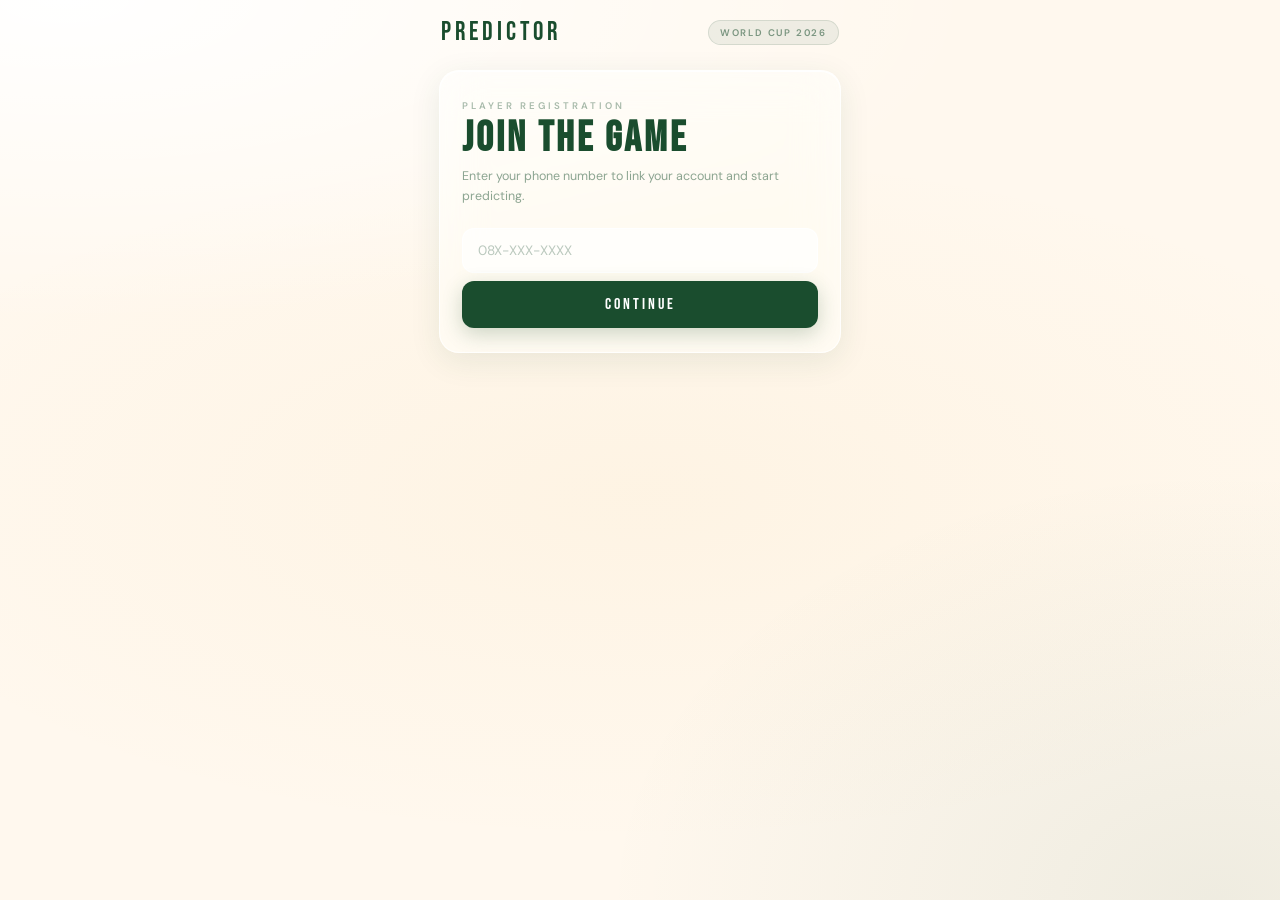
<file: index.html>
<!DOCTYPE html>
<html lang="en">
<head>
  <meta charset="UTF-8">
  <meta name="viewport" content="width=device-width, initial-scale=1.0, maximum-scale=1.0, user-scalable=no">
  <title>World Cup Predictor</title>
  <link rel="preconnect" href="https://fonts.googleapis.com">
  <link rel="preconnect" href="https://fonts.gstatic.com" crossorigin>
  <link href="https://fonts.googleapis.com/css2?family=Bebas+Neue&family=DM+Sans:wght@300;400;500;600&display=swap" rel="stylesheet">
  <link rel="stylesheet" href="style.css">
</head>
<body>
<div id="app">

  <!-- LOADING -->
  <div id="loading-screen" class="screen active">
    <span class="load-ball">⚽</span>
    <p class="load-text">Loading</p>
  </div>

  <!-- AUTH -->
  <div id="auth-screen" class="screen">
    <div class="app-header">
      <span class="header-wordmark">Predictor</span>
      <span class="header-tag">World Cup 2026</span>
    </div>
    <div class="card auth-card">
      <p class="auth-eyebrow">Player Registration</p>
      <h1 class="auth-headline">Join the Game</h1>
      <p class="auth-sub">Enter your phone number to link your account and start predicting.</p>
      <input type="tel" id="phone-input" inputmode="numeric" pattern="[0-9]*" placeholder="08X-XXX-XXXX">
      <button id="auth-btn" onclick="submitPhone()">Continue</button>
      <p class="auth-error" id="auth-error"></p>
    </div>
  </div>

  <!-- DASHBOARD -->
  <div id="dashboard-screen" class="screen">

    <!-- Top header — always visible -->
    <div class="app-header">
      <span class="header-wordmark">Predictor</span>
      <span class="header-tag">World Cup 2026</span>
    </div>

    <!-- Tab bar -->
    <div class="tab-bar">
      <button class="tab-btn active" id="tbtn-match"   onclick="switchTab('match')">
        <span class="tab-icon">⚽</span><span class="tab-label">Match</span>
      </button>
      <button class="tab-btn"        id="tbtn-history" onclick="switchTab('history')">
        <span class="tab-icon">📋</span><span class="tab-label">History</span>
      </button>
      <button class="tab-btn"        id="tbtn-table"   onclick="switchTab('table')">
        <span class="tab-icon">🏆</span><span class="tab-label">Table</span>
      </button>
    </div>

    <!-- ═══════ MATCH PANEL ═══════ -->
    <div class="panel active" id="panel-match">

      <!-- Stat card -->
      <div class="card stat-card" id="stat-card">
        <div class="rank-col">
          <span class="rank-eyebrow">Rank</span>
          <span class="rank-value" id="user-rank">—</span>
        </div>
        <div class="data-col">
          <div class="pts-row">
            <span class="pts-big" id="user-footballs">0</span>
            <span class="pts-unit">Points</span>
          </div>
          <div class="streak-chip" id="streak-chip">
            🔥 <span id="user-streak">0</span>&nbsp;Win Streak
          </div>
        </div>
      </div>

      <!-- Match card -->
      <div class="card match-card">
        <div class="match-row-top">
          <span class="section-label">⚽ Upcoming Match</span>
          <span class="time-badge" id="next-match-time">Loading…</span>
        </div>
        <p class="vote-hint" id="vote-hint-text">Tap a team flag to place your prediction</p>
        <div class="teams-grid">
          <div class="team-btn" id="btn-teamA" onclick="handleTeamTap('teamA')">
            <span class="voted-badge">✓</span>
            <div class="team-flag" id="flag-a">🏳️</div>
            <span class="team-name" id="name-a">Team A</span>
            <span class="your-pick-label">Your Pick</span>
          </div>
          <div class="vs-sep">VS</div>
          <div class="team-btn" id="btn-teamB" onclick="handleTeamTap('teamB')">
            <span class="voted-badge">✓</span>
            <div class="team-flag" id="flag-b">🏳️</div>
            <span class="team-name" id="name-b">Team B</span>
            <span class="your-pick-label">Your Pick</span>
          </div>
        </div>
        <div class="voted-status-row" id="voted-status-row">
          <span>✓</span>
          <span id="voted-status-text">Vote locked in</span>
        </div>
        <div class="countdown-row">
          <div id="countdown-timer">-- : -- : --</div>
          <div class="countdown-sub">Kickoff Countdown</div>
        </div>
      </div>

      <!-- Add points -->
      <div class="card claim-card">
        <div class="claim-toggle" onclick="toggleClaimForm()">
          <span class="claim-plus">＋</span>
          <span class="claim-toggle-label">Add Points from Receipt</span>
        </div>
        <div id="claim-form">
          <p class="claim-note">100 THB = 1 Point · Staff verifies</p>
          <input type="number"   id="spend-amount"   inputmode="numeric" pattern="[0-9]*" placeholder="Receipt Amount (THB)">
          <input type="number"   id="bill-number"    inputmode="numeric" pattern="[0-9]*" placeholder="Bill / Receipt Number">
          <input type="password" id="staff-passcode" inputmode="numeric" pattern="[0-9]*" placeholder="Staff Passcode">
          <button onclick="submitClaim()" id="claim-btn">Authorize Points</button>
          <p id="claim-message"></p>
        </div>
      </div>

    </div><!-- /panel-match -->

    <!-- ═══════ HISTORY PANEL ═══════ -->
    <div class="panel" id="panel-history">

      <!-- Summary row -->
      <div class="history-summary">
        <div class="hs-tile">
          <div class="hs-num" id="hs-total">—</div>
          <div class="hs-label">Predictions</div>
        </div>
        <div class="hs-tile">
          <div class="hs-num" id="hs-wins">—</div>
          <div class="hs-label">Correct</div>
        </div>
        <div class="hs-tile">
          <div class="hs-num" id="hs-net">—</div>
          <div class="hs-label">Net Pts</div>
        </div>
      </div>

      <!-- Cards -->
      <div class="history-list" id="history-list">
        <div class="history-empty">
          <span class="empty-icon">📋</span>
          Your predictions will appear here
        </div>
      </div>

    </div><!-- /panel-history -->

    <!-- ═══════ TABLE PANEL ═══════ -->
    <div class="panel" id="panel-table">

      <div class="card lb-card">
        <div class="lb-header">
          <span class="lb-title">Global Top 5</span>
          <span>🏆</span>
        </div>
        <div id="leaderboard-list">
          <p style="font-size:.78rem;color:rgba(26,77,46,.4);text-align:center;padding:8px 0;">Loading…</p>
        </div>
      </div>

    </div><!-- /panel-table -->

  </div><!-- /dashboard-screen -->
</div><!-- /app -->


<!-- WIN CELEBRATION OVERLAY -->
<div id="win-celebration">
  <div class="confetti-container" id="confetti-container"></div>
  <div class="win-toast">
    <span class="win-toast-emoji" id="win-toast-emoji">🏆</span>
    <div class="win-toast-title" id="win-toast-title">Correct Pick!</div>
    <p class="win-toast-sub"   id="win-toast-sub">Your prediction was right</p>
    <div class="win-toast-pts" id="win-toast-pts">+200</div>
    <div class="win-toast-pts-label">Points earned</div>
    <button class="win-toast-close" onclick="closeCelebration()">Keep Playing</button>
  </div>
</div>

<!-- VOTE BOTTOM SHEET -->
<div id="vote-overlay" onclick="closeVoteSheet()"></div>
<div id="vote-sheet">
  <div class="sheet-handle"></div>
  <div class="sheet-team-hero">
    <span class="sheet-flag-big"  id="sheet-flag">🏳️</span>
    <span class="sheet-team-name" id="sheet-team-name">Team</span>
  </div>
  <p class="sheet-eyebrow">Predict this team wins</p>
  <div class="sheet-divider"></div>
  <p class="stepper-label">Points to Redeem</p>
  <div class="stepper-row">
    <button class="step-btn" onclick="adjustPoints(-100)">−</button>
    <div class="step-display">
      <span class="step-number" id="step-number">100</span>
      <span class="step-unit">pts</span>
    </div>
    <button class="step-btn" onclick="adjustPoints(+100)">＋</button>
  </div>
  <div class="quick-row">
    <span class="quick-pill" onclick="setPoints(100)">100</span>
    <span class="quick-pill" onclick="setPoints(500)">500</span>
    <span class="quick-pill" onclick="setPoints(1000)">1,000</span>
    <span class="quick-pill" onclick="setPoints(2500)">2,500</span>
    <span class="quick-pill" onclick="setPoints(5000)">5,000</span>
  </div>
  <p class="balance-line">Balance: <strong id="sheet-balance">0 pts</strong></p>
  <button id="vote-confirm-btn" onclick="confirmVote()">Confirm Prediction</button>
  <span class="sheet-cancel" onclick="closeVoteSheet()">Cancel</span>
</div>

<script charset="utf-8" src="https://static.line-scdn.net/liff/edge/2/sdk.js"></script>
<script src="app.js"></script>
</body>
</html>
</file>
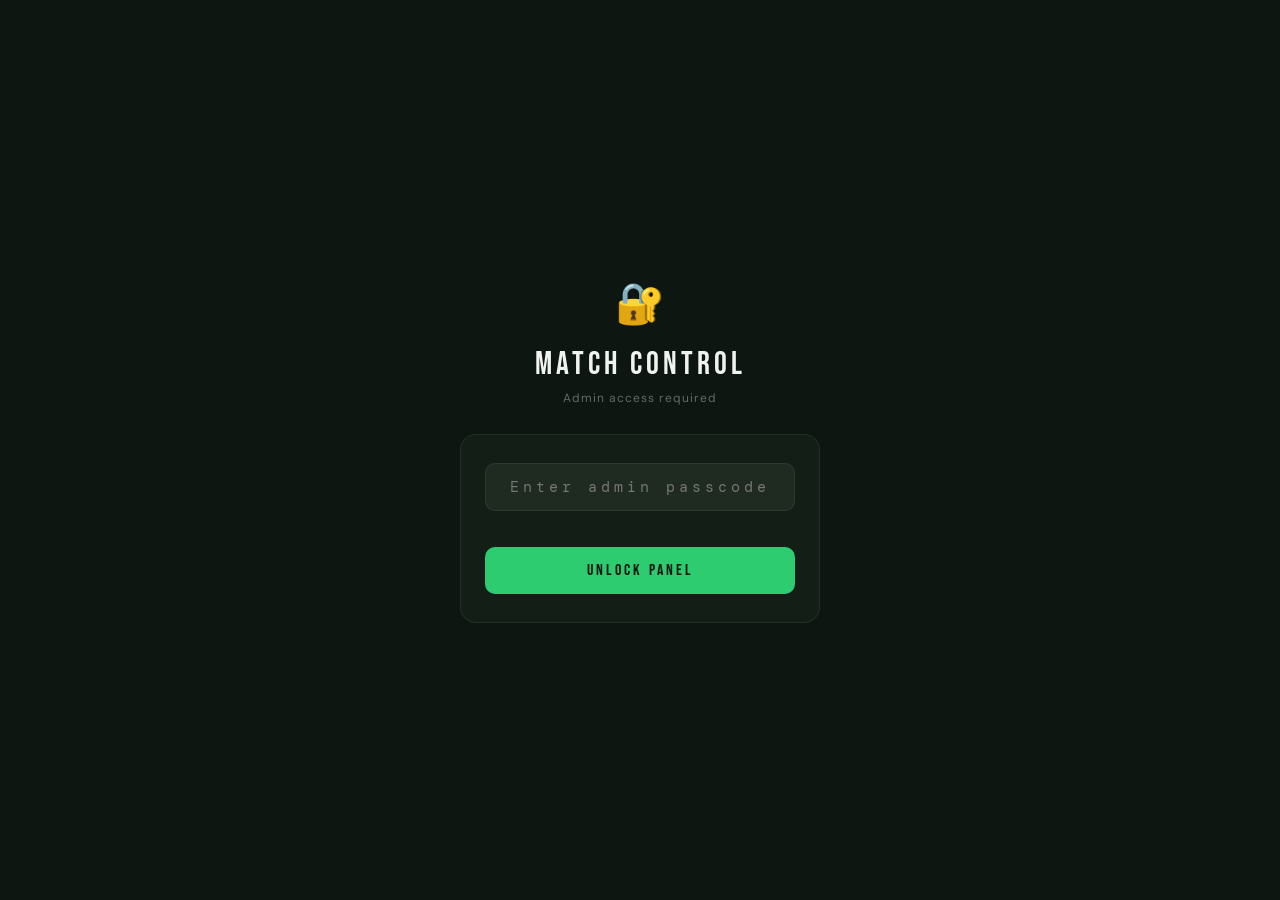
<file: admin.html>
<!DOCTYPE html>
<html lang="en">
<head>
  <meta charset="UTF-8">
  <meta name="viewport" content="width=device-width, initial-scale=1.0">
  <title>Admin — Match Control</title>
  <link rel="preconnect" href="https://fonts.googleapis.com">
  <link rel="preconnect" href="https://fonts.gstatic.com" crossorigin>
  <link href="https://fonts.googleapis.com/css2?family=Bebas+Neue&family=DM+Mono:wght@400;500&family=DM+Sans:wght@400;500;600&display=swap" rel="stylesheet">
  <style>
    *, *::before, *::after { box-sizing: border-box; margin: 0; padding: 0; }

    :root {
      --bg:         #0D1610;
      --surface:    #131F16;
      --surface2:   #192B1C;
      --border:     rgba(255,255,255,0.07);
      --green:      #1A4D2E;
      --green-bright: #2ECC71;
      --gold:       #E8A020;
      --red:        #E74C3C;
      --white:      #F0F4F0;
      --muted:      rgba(240,244,240,0.38);
      --mono:       'DM Mono', monospace;
    }

    html, body {
      min-height: 100vh;
      background: var(--bg);
      color: var(--white);
      font-family: 'DM Sans', sans-serif;
      -webkit-font-smoothing: antialiased;
    }

    /* ── LOCK SCREEN ── */
    #lock-screen {
      min-height: 100vh;
      display: flex;
      flex-direction: column;
      align-items: center;
      justify-content: center;
      gap: 0;
      padding: 20px;
    }

    .lock-icon { font-size: 2.5rem; margin-bottom: 16px; }

    .lock-title {
      font-family: 'Bebas Neue', sans-serif;
      font-size: 2rem;
      letter-spacing: 4px;
      color: var(--white);
      margin-bottom: 6px;
    }

    .lock-sub {
      font-size: .75rem;
      color: var(--muted);
      letter-spacing: 1px;
      margin-bottom: 28px;
    }

    .lock-box {
      background: var(--surface);
      border: 1px solid var(--border);
      border-radius: 16px;
      padding: 28px 24px;
      width: 100%;
      max-width: 360px;
    }

    .lock-box input {
      width: 100%;
      background: rgba(255,255,255,.05);
      border: 1px solid var(--border);
      border-radius: 10px;
      padding: 13px 16px;
      font-family: var(--mono);
      font-size: .95rem;
      color: var(--white);
      outline: none;
      text-align: center;
      letter-spacing: 4px;
      margin-bottom: 12px;
    }

    .lock-box input:focus {
      border-color: rgba(46,204,113,.3);
      background: rgba(255,255,255,.08);
    }

    .lock-error {
      font-size: .72rem;
      color: var(--red);
      text-align: center;
      margin-top: -4px;
      margin-bottom: 10px;
      min-height: 18px;
    }

    /* ── MAIN SHELL ── */
    #admin-shell { display: none; }

    .topbar {
      background: var(--surface);
      border-bottom: 1px solid var(--border);
      padding: 14px 20px;
      display: flex;
      align-items: center;
      justify-content: space-between;
      position: sticky;
      top: 0;
      z-index: 10;
    }

    .topbar-title {
      font-family: 'Bebas Neue', sans-serif;
      font-size: 1.2rem;
      letter-spacing: 3px;
      color: var(--white);
    }

    .topbar-title span { color: var(--gold); }

    .topbar-pill {
      font-family: var(--mono);
      font-size: .62rem;
      color: var(--green-bright);
      background: rgba(46,204,113,.1);
      border: 1px solid rgba(46,204,113,.2);
      padding: 4px 10px;
      border-radius: 20px;
      letter-spacing: 1px;
    }

    .admin-body {
      max-width: 680px;
      margin: 0 auto;
      padding: 20px 16px 60px;
    }

    /* ── SECTION HEADER ── */
    .section-head {
      font-family: var(--mono);
      font-size: .62rem;
      font-weight: 500;
      letter-spacing: 3px;
      text-transform: uppercase;
      color: var(--muted);
      margin-bottom: 10px;
      margin-top: 24px;
      display: flex;
      align-items: center;
      gap: 8px;
    }
    .section-head::after {
      content: '';
      flex: 1;
      height: 1px;
      background: var(--border);
    }

    /* ── CARD ── */
    .card {
      background: var(--surface);
      border: 1px solid var(--border);
      border-radius: 14px;
      overflow: hidden;
      margin-bottom: 12px;
    }

    .card-inner { padding: 18px; }

    /* ── CURRENT MATCH HERO ── */
    .match-hero {
      background: linear-gradient(135deg, var(--surface2) 0%, var(--surface) 100%);
      border: 1px solid rgba(232,160,32,.2);
      border-radius: 14px;
      padding: 20px 18px;
      margin-bottom: 12px;
    }

    .match-hero-label {
      font-family: var(--mono);
      font-size: .58rem;
      letter-spacing: 3px;
      text-transform: uppercase;
      color: var(--gold);
      margin-bottom: 14px;
    }

    .match-teams-row {
      display: flex;
      align-items: center;
      justify-content: space-between;
      gap: 8px;
      margin-bottom: 16px;
    }

    .match-team {
      flex: 1;
      background: rgba(255,255,255,.04);
      border: 1px solid var(--border);
      border-radius: 10px;
      padding: 14px 8px;
      text-align: center;
    }

    .match-team .flag { font-size: 2rem; display: block; margin-bottom: 6px; }
    .match-team .name {
      font-family: 'Bebas Neue', sans-serif;
      font-size: .95rem;
      letter-spacing: 1.5px;
      color: var(--white);
    }

    .match-vs {
      font-family: 'Bebas Neue', sans-serif;
      font-size: 1.2rem;
      color: var(--gold);
      opacity: .5;
      flex-shrink: 0;
    }

    .match-meta {
      display: flex;
      justify-content: space-between;
      align-items: center;
      font-family: var(--mono);
      font-size: .65rem;
      color: var(--muted);
    }

    .match-id-badge {
      background: rgba(255,255,255,.05);
      border: 1px solid var(--border);
      padding: 3px 10px;
      border-radius: 20px;
      letter-spacing: 1px;
    }

    /* ── WINNER BUTTONS ── */
    .winner-row {
      display: grid;
      grid-template-columns: 1fr 1fr;
      gap: 8px;
      margin-bottom: 10px;
    }

    .win-btn {
      padding: 13px 8px;
      border-radius: 10px;
      border: 1.5px solid var(--border);
      background: rgba(255,255,255,.03);
      color: var(--white);
      font-family: 'Bebas Neue', sans-serif;
      font-size: .95rem;
      letter-spacing: 2px;
      cursor: pointer;
      transition: all .18s;
      text-align: center;
      width: 100%;
    }

    .win-btn:hover { border-color: var(--gold); background: rgba(232,160,32,.08); color: var(--gold); }

    .win-btn.selected {
      background: rgba(46,204,113,.1);
      border-color: var(--green-bright);
      color: var(--green-bright);
    }

    .draw-btn {
      width: 100%;
      padding: 10px;
      border-radius: 10px;
      border: 1px solid var(--border);
      background: transparent;
      color: var(--muted);
      font-family: var(--mono);
      font-size: .7rem;
      letter-spacing: 1.5px;
      cursor: pointer;
      transition: all .15s;
      margin-bottom: 14px;
    }
    .draw-btn:hover { border-color: rgba(255,255,255,.2); color: var(--white); }
    .draw-btn.selected { border-color: rgba(255,255,255,.3); color: var(--white); background: rgba(255,255,255,.05); }

    /* Score input row */
    .score-row {
      display: flex;
      align-items: center;
      gap: 8px;
      margin-bottom: 14px;
    }

    .score-row input {
      flex: 1;
      background: rgba(255,255,255,.05);
      border: 1px solid var(--border);
      border-radius: 8px;
      padding: 10px 12px;
      font-family: var(--mono);
      font-size: .85rem;
      color: var(--white);
      outline: none;
      text-align: center;
    }
    .score-row input:focus { border-color: rgba(232,160,32,.4); }
    .score-dash { color: var(--muted); font-family: var(--mono); font-size: 1.2rem; }

    /* Confirm button */
    .confirm-btn {
      width: 100%;
      background: var(--green-bright);
      color: #0D1610;
      border: none;
      border-radius: 10px;
      padding: 14px;
      font-family: 'Bebas Neue', sans-serif;
      font-size: 1rem;
      letter-spacing: 3px;
      cursor: pointer;
      transition: all .15s;
    }
    .confirm-btn:hover { background: #27ae60; }
    .confirm-btn:active { transform: scale(.98); }
    .confirm-btn:disabled { background: rgba(255,255,255,.1); color: var(--muted); cursor: not-allowed; }

    .danger-btn {
      width: 100%;
      background: transparent;
      color: var(--red);
      border: 1px solid rgba(231,76,60,.3);
      border-radius: 10px;
      padding: 13px;
      font-family: 'Bebas Neue', sans-serif;
      font-size: .95rem;
      letter-spacing: 3px;
      cursor: pointer;
      transition: all .15s;
    }
    .danger-btn:hover { background: rgba(231,76,60,.08); border-color: var(--red); }

    /* ── STATUS LOG ── */
    #status-log {
      background: var(--bg);
      border: 1px solid var(--border);
      border-radius: 10px;
      padding: 14px;
      font-family: var(--mono);
      font-size: .72rem;
      color: var(--muted);
      min-height: 80px;
      max-height: 180px;
      overflow-y: auto;
      line-height: 1.8;
    }

    .log-ok   { color: var(--green-bright); }
    .log-warn { color: var(--gold); }
    .log-err  { color: var(--red); }

    /* ── MATCH LIST ── */
    .match-list-row {
      display: flex;
      align-items: center;
      justify-content: space-between;
      padding: 10px 0;
      border-bottom: 1px solid var(--border);
      font-size: .78rem;
    }
    .match-list-row:last-child { border-bottom: none; }

    .match-list-name { color: var(--white); font-weight: 500; flex: 1; }
    .match-list-time { font-family: var(--mono); font-size: .65rem; color: var(--muted); margin-right: 12px; }

    .status-pill {
      font-family: var(--mono);
      font-size: .58rem;
      letter-spacing: 1px;
      padding: 3px 9px;
      border-radius: 20px;
    }
    .pill-upcoming { color: var(--gold); background: rgba(232,160,32,.1); border: 1px solid rgba(232,160,32,.2); }
    .pill-paid     { color: var(--green-bright); background: rgba(46,204,113,.1); border: 1px solid rgba(46,204,113,.2); }
    .pill-pending  { color: var(--muted); background: rgba(255,255,255,.04); border: 1px solid var(--border); }
    .pill-current  { color: #fff; background: var(--gold); border: 1px solid var(--gold); }

    /* ── STAT TILES ── */
    .stat-grid {
      display: grid;
      grid-template-columns: repeat(3, 1fr);
      gap: 8px;
      margin-bottom: 12px;
    }

    .stat-tile {
      background: var(--surface);
      border: 1px solid var(--border);
      border-radius: 10px;
      padding: 14px 12px;
      text-align: center;
    }

    .stat-tile-num {
      font-family: 'Bebas Neue', sans-serif;
      font-size: 1.8rem;
      color: var(--white);
      line-height: 1;
      margin-bottom: 4px;
    }

    .stat-tile-label {
      font-family: var(--mono);
      font-size: .55rem;
      letter-spacing: 1.5px;
      text-transform: uppercase;
      color: var(--muted);
    }

    /* ── BUTTON generic ── */
    button { cursor: pointer; }

    /* Scrollbar */
    ::-webkit-scrollbar { width: 4px; }
    ::-webkit-scrollbar-track { background: transparent; }
    ::-webkit-scrollbar-thumb { background: rgba(255,255,255,.1); border-radius: 2px; }
  </style>
</head>
<body>

<!-- ═══════════════════════════════════
     LOCK SCREEN
     ═══════════════════════════════════ -->
<div id="lock-screen">
  <div class="lock-icon">🔐</div>
  <div class="lock-title">Match Control</div>
  <p class="lock-sub">Admin access required</p>
  <div class="lock-box">
    <input type="password" id="admin-pass" inputmode="numeric" placeholder="Enter admin passcode"
           onkeydown="if(event.key==='Enter') unlockAdmin()">
    <p class="lock-error" id="lock-error"></p>
    <button class="confirm-btn" onclick="unlockAdmin()">Unlock Panel</button>
  </div>
</div>

<!-- ═══════════════════════════════════
     ADMIN SHELL
     ═══════════════════════════════════ -->
<div id="admin-shell">

  <div class="topbar">
    <div class="topbar-title">Match <span>Control</span></div>
    <div class="topbar-pill" id="topbar-status">● LIVE</div>
  </div>

  <div class="admin-body">

    <!-- STATS ROW -->
    <div class="stat-grid">
      <div class="stat-tile">
        <div class="stat-tile-num" id="stat-players">—</div>
        <div class="stat-tile-label">Players</div>
      </div>
      <div class="stat-tile">
        <div class="stat-tile-num" id="stat-votes">—</div>
        <div class="stat-tile-label">Votes Cast</div>
      </div>
      <div class="stat-tile">
        <div class="stat-tile-num" id="stat-matches-left">—</div>
        <div class="stat-tile-label">Matches Left</div>
      </div>
    </div>

    <!-- CURRENT MATCH -->
    <p class="section-head">Current Match</p>

    <div class="match-hero" id="current-match-hero">
      <div class="match-hero-label">⚽ Next Up to Play</div>
      <div class="match-teams-row">
        <div class="match-team">
          <span class="flag" id="admin-flag-a">🏳️</span>
          <span class="name" id="admin-name-a">—</span>
        </div>
        <div class="match-vs">VS</div>
        <div class="match-team">
          <span class="flag" id="admin-flag-b">🏳️</span>
          <span class="name" id="admin-name-b">—</span>
        </div>
      </div>
      <div class="match-meta">
        <span id="admin-match-id" class="match-id-badge">—</span>
        <span id="admin-kickoff">—</span>
      </div>
    </div>

    <!-- SET RESULT -->
    <p class="section-head">Set Result &amp; Trigger Payout</p>

    <div class="card">
      <div class="card-inner">
        <p style="font-size:.72rem;color:var(--muted);margin-bottom:14px;line-height:1.5;">
          Select the winning team, enter the score, then confirm.<br>
          This will set col F (Winning_Team) and run payouts automatically.
        </p>

        <div class="winner-row">
          <button class="win-btn" id="win-btn-a" onclick="selectWinner('teamA')">
            <span id="win-flag-a">🏳️</span> <span id="win-name-a">Team A</span>
          </button>
          <button class="win-btn" id="win-btn-b" onclick="selectWinner('teamB')">
            <span id="win-flag-b">🏳️</span> <span id="win-name-b">Team B</span>
          </button>
        </div>

        <button class="draw-btn" id="win-btn-draw" onclick="selectWinner('draw')">
          Draw / Penalties — no winner payout
        </button>

        <div class="score-row">
          <input type="number" id="score-a" placeholder="0" min="0" max="20">
          <span class="score-dash">—</span>
          <input type="number" id="score-b" placeholder="0" min="0" max="20">
        </div>

        <button class="confirm-btn" id="confirm-result-btn" onclick="confirmResult()" disabled>
          Confirm Result + Pay Winners
        </button>
      </div>
    </div>

    <!-- RESET / NEXT MATCH -->
    <p class="section-head">Game Flow</p>

    <div class="card">
      <div class="card-inner" style="display:flex;flex-direction:column;gap:10px;">
        <button class="confirm-btn" style="background:var(--gold);color:#0D1610;" onclick="advanceToNextMatch()">
          ⏭ Advance to Next Match
        </button>
        <button class="danger-btn" onclick="resetCurrentPredictions()">
          ↺ Clear This Match's Predictions Only
        </button>
        <button class="danger-btn" style="color:rgba(231,76,60,.5);border-color:rgba(231,76,60,.15);" onclick="fullReset()">
          ⚠ Full Game Reset (clears all points &amp; predictions)
        </button>
      </div>
    </div>

    <!-- STATUS LOG -->
    <p class="section-head">Activity Log</p>
    <div id="status-log">
      <span class="log-warn">Waiting for actions…</span>
    </div>

    <!-- MATCH SCHEDULE -->
    <p class="section-head" style="margin-top:24px;">Full Schedule</p>
    <div class="card">
      <div class="card-inner" id="match-schedule-list">
        <span style="font-size:.75rem;color:var(--muted);">Loading…</span>
      </div>
    </div>

  </div><!-- /admin-body -->
</div><!-- /admin-shell -->

<script>
const API_URL = "https://script.google.com/macros/s/AKfycbxszwMiMyv94ERtlM7vp8i0FJ4Jg81BWXj6_dQm8u3yA_Y8su2CIngGqPIHV9EW2Bhe/exec";

// ── Admin passcodes (match your Staff_Database HQ passcodes) ──
const ADMIN_CODES = ["123456", "472910", "234567"];

let currentMatch  = null;
let selectedWinner = null;
let adminPasscode  = null;

const FLAG = {
  "Mexico":"🇲🇽","South Africa":"🇿🇦","Canada":"🇨🇦","Switzerland":"🇨🇭",
  "USA":"🇺🇸","Australia":"🇦🇺","Brazil":"🇧🇷","Morocco":"🇲🇦",
  "Germany":"🇩🇪","France":"🇫🇷","England":"🇬🇧","Spain":"🇪🇸",
  "Argentina":"🇦🇷","Portugal":"🇵🇹","Italy":"🇮🇹","Netherlands":"🇳🇱",
  "Japan":"🇯🇵","Croatia":"🇭🇷","Belgium":"🇧🇪","Denmark":"🇩🇰",
  "Colombia":"🇨🇴","Uruguay":"🇺🇾","Ghana":"🇬🇭","Chile":"🇨🇱",
  "Nigeria":"🇳🇬","Ecuador":"🇪🇨","Saudi Arabia":"🇸🇦","South Korea":"🇰🇷",
  "Senegal":"🇸🇳","Curaçao":"🏳️"
};
const getFlag = (n) => FLAG[n] || "🏳️";
const post    = (body) => fetch(API_URL, { method:'POST', body: JSON.stringify(body) }).then(r => r.json());

// ── LOCK ──
function unlockAdmin() {
  const code = document.getElementById('admin-pass').value.trim();
  if (ADMIN_CODES.includes(code)) {
    adminPasscode = code;
    document.getElementById('lock-screen').style.display = 'none';
    document.getElementById('admin-shell').style.display = 'block';
    loadDashboard();
  } else {
    document.getElementById('lock-error').innerText = "Invalid passcode. Try again.";
    document.getElementById('admin-pass').value = "";
  }
}

// ── LOAD ──
async function loadDashboard() {
  log("Loading match data…", "warn");
  try {
    const [matchData, stats] = await Promise.all([
      post({ action: 'getNextMatch', lineId: null }),
      post({ action: 'getAdminStats' })
    ]);

    // Stats tiles
    if (stats && !stats.error) {
      document.getElementById('stat-players').innerText      = stats.playerCount    || 0;
      document.getElementById('stat-votes').innerText        = stats.totalVotes      || 0;
      document.getElementById('stat-matches-left').innerText = stats.matchesLeft     || 0;
    }

    // Current match
    if (matchData.status === "success") {
      currentMatch = matchData;
      renderCurrentMatch(matchData);
    } else {
      document.getElementById('current-match-hero').innerHTML =
        '<p style="color:var(--gold);font-family:var(--mono);font-size:.8rem;text-align:center;padding:20px;">Tournament complete — all matches played.</p>';
    }

    // Schedule
    const schedule = await post({ action: 'getFullSchedule' });
    renderSchedule(schedule);

    log("Dashboard loaded.", "ok");
  } catch(e) {
    log("Connection error: " + e.message, "err");
  }
}

function renderCurrentMatch(m) {
  document.getElementById('admin-flag-a').innerText = getFlag(m.teamA);
  document.getElementById('admin-name-a').innerText = m.teamA;
  document.getElementById('admin-flag-b').innerText = getFlag(m.teamB);
  document.getElementById('admin-name-b').innerText = m.teamB;

  const d = new Date(m.kickoff);
  document.getElementById('admin-kickoff').innerText =
    d.toLocaleString('en-GB', { weekday:'short', day:'numeric', month:'short', hour:'2-digit', minute:'2-digit' });
  document.getElementById('admin-match-id').innerText = m.matchId || "—";

  // Winner buttons
  document.getElementById('win-flag-a').innerText = getFlag(m.teamA);
  document.getElementById('win-name-a').innerText = m.teamA.toUpperCase();
  document.getElementById('win-flag-b').innerText = getFlag(m.teamB);
  document.getElementById('win-name-b').innerText = m.teamB.toUpperCase();
}

function renderSchedule(schedule) {
  if (!schedule || !Array.isArray(schedule)) return;
  const list = document.getElementById('match-schedule-list');
  list.innerHTML = "";
  schedule.forEach(m => {
    const d = new Date(m.kickoff);
    const time = d.toLocaleString('en-GB', { day:'numeric', month:'short', hour:'2-digit', minute:'2-digit' });
    let pill = '';
    if      (m.status === 'paid')    pill = '<span class="status-pill pill-paid">Paid</span>';
    else if (m.status === 'pending') pill = '<span class="status-pill pill-pending">Pending Result</span>';
    else if (m.status === 'current') pill = '<span class="status-pill pill-current">▶ Current</span>';
    else                             pill = '<span class="status-pill pill-upcoming">Upcoming</span>';

    list.innerHTML += `
      <div class="match-list-row">
        <span class="match-list-name">${getFlag(m.teamA)} ${m.teamA} vs ${m.teamB} ${getFlag(m.teamB)}</span>
        <span class="match-list-time">${time}</span>
        ${pill}
      </div>`;
  });
}

// ── SELECT WINNER ──
function selectWinner(side) {
  selectedWinner = side;
  document.getElementById('win-btn-a').classList.toggle('selected', side === 'teamA');
  document.getElementById('win-btn-b').classList.toggle('selected', side === 'teamB');
  document.getElementById('win-btn-draw').classList.toggle('selected', side === 'draw');
  document.getElementById('confirm-result-btn').disabled = false;
}

// ── CONFIRM RESULT ──
async function confirmResult() {
  if (!currentMatch || !selectedWinner) return;

  const scoreA = document.getElementById('score-a').value || "0";
  const scoreB = document.getElementById('score-b').value || "0";
  const result = `${scoreA}-${scoreB}`;

  let winnerName = null;
  if (selectedWinner === 'teamA')   winnerName = currentMatch.teamA;
  else if (selectedWinner === 'teamB') winnerName = currentMatch.teamB;
  // draw = null → no payout

  const matchName = `${currentMatch.teamA} vs ${currentMatch.teamB}`;

  const confirmed = window.confirm(
    `Set result for ${matchName}?\n\nScore: ${result}\nWinner: ${winnerName || "DRAW"}\n\nThis will process payouts immediately.`
  );
  if (!confirmed) return;

  log(`Setting result: ${matchName} → ${winnerName || "Draw"} (${result})…`, "warn");

  document.getElementById('confirm-result-btn').disabled = true;
  document.getElementById('confirm-result-btn').innerText = "Processing…";

  try {
    const res = await post({
      action:     'setMatchResult',
      matchName:  matchName,
      result:     result,
      winner:     winnerName,
      passcode:   adminPasscode
    });

    if (res.status === "success") {
      log(`✓ Result set. ${res.winnersCount} winners paid (${res.totalPaid} pts). ${res.losersCount} losers (streak reset).`, "ok");
      document.getElementById('confirm-result-btn').innerText = "✓ Done";
      selectedWinner = null;
      setTimeout(() => {
        document.getElementById('confirm-result-btn').innerText = "Confirm Result + Pay Winners";
        ['win-btn-a','win-btn-b','win-btn-draw'].forEach(id => document.getElementById(id).classList.remove('selected'));
        loadDashboard();
      }, 2500);
    } else {
      log("Error: " + res.message, "err");
      document.getElementById('confirm-result-btn').disabled  = false;
      document.getElementById('confirm-result-btn').innerText = "Confirm Result + Pay Winners";
    }
  } catch(e) {
    log("Network error: " + e.message, "err");
    document.getElementById('confirm-result-btn').disabled  = false;
    document.getElementById('confirm-result-btn').innerText = "Confirm Result + Pay Winners";
  }
}

// ── ADVANCE ──
async function advanceToNextMatch() {
  if (!window.confirm("Mark current match as played and advance to the next one?")) return;
  log("Advancing to next match…", "warn");
  try {
    const res = await post({ action: 'advanceMatch', passcode: adminPasscode });
    if (res.status === "success") {
      log(`✓ Advanced. Now showing: ${res.nextTeamA} vs ${res.nextTeamB}`, "ok");
      loadDashboard();
    } else {
      log("Error: " + res.message, "err");
    }
  } catch(e) { log("Network error.", "err"); }
}

// ── RESET PREDICTIONS ──
async function resetCurrentPredictions() {
  if (!currentMatch) return;
  if (!window.confirm(`Delete all predictions for ${currentMatch.teamA} vs ${currentMatch.teamB} only?\n\nPoints already spent will NOT be refunded.`)) return;
  log("Clearing predictions for current match…", "warn");
  try {
    const res = await post({
      action: 'resetMatchPredictions',
      matchName: `${currentMatch.teamA} vs ${currentMatch.teamB}`,
      passcode: adminPasscode
    });
    if (res.status === "success") {
      log(`✓ Cleared ${res.deleted} predictions for current match.`, "ok");
    } else {
      log("Error: " + res.message, "err");
    }
  } catch(e) { log("Network error.", "err"); }
}

// ── FULL RESET ──
async function fullReset() {
  if (!window.confirm("⚠️ FULL RESET\n\nThis will:\n• Clear ALL predictions\n• Reset ALL user points to 0\n• Reset ALL streaks to 0\n• Clear ALL match results\n\nThis cannot be undone. Are you sure?")) return;
  if (!window.confirm("Second confirmation: Are you absolutely sure you want to reset everything?")) return;
  log("Running full game reset…", "err");
  try {
    const res = await post({ action: 'fullGameReset', passcode: adminPasscode });
    if (res.status === "success") {
      log("✓ Full reset complete. All data cleared.", "ok");
      loadDashboard();
    } else {
      log("Error: " + res.message, "err");
    }
  } catch(e) { log("Network error.", "err"); }
}

// ── LOG ──
function log(msg, type = "") {
  const el = document.getElementById('status-log');
  const time = new Date().toLocaleTimeString('en-GB', { hour:'2-digit', minute:'2-digit', second:'2-digit' });
  el.innerHTML += `<div class="log-${type}"><span style="opacity:.4">[${time}]</span> ${msg}</div>`;
  el.scrollTop = el.scrollHeight;
}
</script>
</body>
</html>
</file>
<file: style.css>
@import url('https://fonts.googleapis.com/css2?family=Bebas+Neue&family=DM+Sans:wght@300;400;500;600&display=swap');

*, *::before, *::after { box-sizing: border-box; margin: 0; padding: 0; }

:root {
  --cream:        #FFF8EE;
  --green:        #1A4D2E;
  --green-mid:    #235E44;
  --green-bright: #2ECC71;
  --gold:         #E8A020;
  --red:          #C0392B;
  --glass:        rgba(255,255,255,0.55);
  --glass-border: rgba(255,255,255,0.80);
  --glass-shadow: 0 8px 32px rgba(26,77,46,0.09), 0 1px 0 rgba(255,255,255,0.92) inset;
  --blur:         blur(22px) saturate(190%);
  --radius:       20px;
}

html {
  background-color: var(--cream);
  background-image:
    radial-gradient(ellipse 130% 65% at 5%   0%,  #ffffff              0%, transparent 55%),
    radial-gradient(ellipse  80% 80% at 95% 100%, rgba(26,77,46,.07)   0%, transparent 60%),
    radial-gradient(ellipse 100% 60% at 50%  55%, rgba(232,160,32,.05) 0%, transparent 65%);
  background-attachment: fixed;
  min-height: 100%;
}

body {
  color: var(--green);
  font-family: 'DM Sans', sans-serif;
  -webkit-font-smoothing: antialiased;
  min-height: 100vh;
  /* Bottom padding for tab bar */
  padding-bottom: 72px;
}

#app {
  width: 100%;
  max-width: 430px;
  margin: 0 auto;
  padding: 0 14px 12px;
}

/* ── SCREENS ── */
.screen { display: none; width: 100%; flex-direction: column; align-items: center; }
.screen.active { display: flex; animation: fadeUp .45s cubic-bezier(.22,1,.36,1) both; }
@keyframes fadeUp {
  from { opacity: 0; transform: translateY(14px); }
  to   { opacity: 1; transform: translateY(0); }
}

/* ── GLASS CARD ── */
.card {
  width: 100%;
  background: var(--glass);
  backdrop-filter: var(--blur);
  -webkit-backdrop-filter: var(--blur);
  border: 1px solid var(--glass-border);
  border-radius: var(--radius);
  box-shadow: var(--glass-shadow);
  overflow: hidden;
  margin-bottom: 13px;
}

/* ── APP HEADER ── */
.app-header {
  width: 100%;
  display: flex;
  align-items: center;
  justify-content: space-between;
  padding: 20px 2px 14px;
}
.header-wordmark {
  font-family: 'Bebas Neue', sans-serif;
  font-size: 1.6rem;
  letter-spacing: 4px;
  color: var(--green);
  line-height: 1;
}
.header-tag {
  font-size: .6rem;
  font-weight: 600;
  letter-spacing: 1.8px;
  text-transform: uppercase;
  color: rgba(26,77,46,.55);
  background: rgba(26,77,46,.07);
  border: 1px solid rgba(26,77,46,.12);
  padding: 5px 11px;
  border-radius: 30px;
}

/* ════════════════════════════════════════
   BOTTOM TAB BAR
   Fixed to bottom of viewport, pill style
   ════════════════════════════════════════ */
.tab-bar {
  position: fixed;
  bottom: 0;
  left: 50%;
  transform: translateX(-50%);
  width: 100%;
  max-width: 430px;
  z-index: 50;
  /* Glass bar */
  background: rgba(255, 252, 245, 0.92);
  backdrop-filter: blur(20px) saturate(200%);
  -webkit-backdrop-filter: blur(20px) saturate(200%);
  border-top: 1px solid rgba(255,255,255,.85);
  box-shadow: 0 -4px 24px rgba(26,77,46,.08);
  display: flex;
  align-items: stretch;
  padding: 8px 10px calc(8px + env(safe-area-inset-bottom));
  gap: 6px;
}

.tab-btn {
  flex: 1;
  display: flex;
  flex-direction: column;
  align-items: center;
  justify-content: center;
  gap: 3px;
  padding: 8px 4px;
  border: none;
  background: transparent;
  border-radius: 12px;
  cursor: pointer;
  transition: all .2s cubic-bezier(.22,1,.36,1);
  -webkit-tap-highlight-color: transparent;
  margin: 0;
  box-shadow: none;
  color: rgba(26,77,46,.35);
}

.tab-btn .tab-icon  { font-size: 1.1rem; line-height: 1; display: block; }
.tab-btn .tab-label {
  font-family: 'DM Sans', sans-serif;
  font-size: .62rem;
  font-weight: 600;
  letter-spacing: .5px;
  color: inherit;
}

.tab-btn.active {
  background: rgba(26,77,46,.07);
  color: var(--green);
}
.tab-btn.active .tab-label { color: var(--green); }

.tab-btn:active { transform: scale(.93); }

/* ── PANELS ── */
.panel {
  display: none;
  width: 100%;
  flex-direction: column;
  align-items: center;
  animation: fadeUp .3s cubic-bezier(.22,1,.36,1) both;
}
.panel.active { display: flex; }

/* ── STAT CARD ── */
.stat-card   { display: flex; align-items: stretch; min-height: 108px; }
.rank-col {
  background: linear-gradient(155deg, var(--gold) 0%, #BF7A0C 100%);
  min-width: 88px;
  display: flex; flex-direction: column; align-items: center; justify-content: center;
  padding: 18px 12px; gap: 3px;
}
.rank-eyebrow { font-size:.52rem; font-weight:600; letter-spacing:2px; text-transform:uppercase; color:rgba(255,255,255,.65); }
.rank-value   { font-family:'Bebas Neue',sans-serif; font-size:1.25rem; letter-spacing:1.5px; color:#fff; line-height:1; text-align:center; }
.data-col     { flex:1; padding:18px; display:flex; flex-direction:column; justify-content:center; gap:7px; }
.pts-row      { display:flex; align-items:baseline; gap:6px; }
.pts-big      { font-family:'Bebas Neue',sans-serif; font-size:2.8rem; color:var(--green); line-height:1; letter-spacing:1px; }
.pts-unit     { font-size:.65rem; font-weight:600; letter-spacing:2.5px; text-transform:uppercase; color:rgba(26,77,46,.38); }
.streak-chip  {
  display:inline-flex; align-items:center; gap:4px;
  background:rgba(232,160,32,.11); border:1px solid rgba(232,160,32,.28);
  border-radius:30px; padding:3px 10px 3px 7px;
  font-size:.68rem; font-weight:600; letter-spacing:1.2px; text-transform:uppercase;
  color:var(--gold); width:fit-content;
}

/* Streak glow */
.stat-card.on-streak .rank-col { animation: streakPulse 2s ease-in-out infinite; }
@keyframes streakPulse {
  0%,100% { box-shadow: 0 0 0 0 rgba(232,160,32,0); }
  50%      { box-shadow: 0 0 22px 4px rgba(232,160,32,.35); }
}
.streak-chip.on-streak {
  background: rgba(232,160,32,.22);
  border-color: var(--gold);
  animation: chipBounce .6s cubic-bezier(.36,1.56,.64,1) both;
}
@keyframes chipBounce {
  from { transform: scale(.7); opacity:0; }
  to   { transform: scale(1);  opacity:1; }
}

/* ── MATCH CARD ── */
.match-card    { padding:18px 18px 16px; }
.match-row-top { display:flex; justify-content:space-between; align-items:center; margin-bottom:15px; }
.section-label { font-size:.62rem; font-weight:600; letter-spacing:2.5px; text-transform:uppercase; color:rgba(26,77,46,.38); }
.time-badge {
  font-size:.68rem; font-weight:600; letter-spacing:.8px; color:var(--gold);
  background:rgba(232,160,32,.1); border:1px solid rgba(232,160,32,.22);
  padding:4px 10px; border-radius:20px;
}
.vote-hint { font-size:.7rem; font-weight:500; color:rgba(26,77,46,.42); text-align:center; margin-bottom:15px; }

.teams-grid { display:grid; grid-template-columns:1fr 44px 1fr; align-items:center; gap:6px; }

.team-btn {
  display:flex; flex-direction:column; align-items:center; gap:9px;
  background:rgba(255,255,255,.6); border:1.5px solid rgba(255,255,255,.88);
  border-radius:15px; padding:18px 6px 15px;
  cursor:pointer; -webkit-tap-highlight-color:transparent;
  transition:all .18s cubic-bezier(.22,1,.36,1); user-select:none; position:relative;
}
.team-btn:active { background:rgba(232,160,32,.1); border-color:var(--gold); transform:scale(0.955); }
.team-btn.voted-for { background:rgba(232,160,32,.12); border:2px solid var(--gold); box-shadow:0 0 20px rgba(232,160,32,.2); cursor:default; }
.team-btn.voted-for:active { transform:none; }
.team-btn.voted-against { opacity:.45; cursor:default; }
.team-btn.voted-against:active { transform:none; box-shadow:none; }

.voted-badge { display:none; position:absolute; top:-8px; right:-8px; width:22px; height:22px; background:var(--gold); border-radius:50%; border:2px solid #fff; font-size:.7rem; align-items:center; justify-content:center; box-shadow:0 2px 8px rgba(232,160,32,.35); }
.team-btn.voted-for .voted-badge { display:flex; }
.your-pick-label { display:none; font-size:.55rem; font-weight:700; letter-spacing:1.5px; text-transform:uppercase; color:var(--gold); margin-top:-4px; }
.team-btn.voted-for .your-pick-label { display:block; }

.voted-status-row { display:none; align-items:center; justify-content:center; gap:6px; margin-top:12px; padding:8px 14px; background:rgba(232,160,32,.08); border:1px solid rgba(232,160,32,.2); border-radius:30px; font-size:.7rem; font-weight:600; color:var(--gold); letter-spacing:.8px; }
.voted-status-row.show { display:flex; }
.team-flag  { font-size:2.6rem; line-height:1; filter:drop-shadow(0 3px 7px rgba(0,0,0,.14)); }
.team-name  { font-family:'Bebas Neue',sans-serif; font-size:1rem; letter-spacing:1.5px; color:var(--green); text-align:center; line-height:1.1; }
.vs-sep     { font-family:'Bebas Neue',sans-serif; font-size:1.3rem; letter-spacing:1px; color:var(--gold); opacity:.55; text-align:center; }

.countdown-row   { text-align:center; margin-top:15px; padding-top:14px; border-top:1px solid rgba(26,77,46,.07); }
#countdown-timer { font-family:'Bebas Neue',sans-serif; font-size:1.75rem; letter-spacing:4px; color:var(--green-mid); line-height:1; }
.countdown-sub   { font-size:.58rem; font-weight:600; letter-spacing:2.5px; text-transform:uppercase; color:rgba(26,77,46,.3); margin-top:4px; }

/* ── CLAIM ── */
.claim-card   { padding:16px 18px; }
.claim-toggle { display:flex; align-items:center; justify-content:center; gap:7px; cursor:pointer; -webkit-tap-highlight-color:transparent; }
.claim-toggle-label { font-size:.68rem; font-weight:700; letter-spacing:2.5px; text-transform:uppercase; color:var(--gold); }
.claim-plus   { font-size:1rem; color:var(--gold); opacity:.7; line-height:1; }
#claim-form   { display:none; padding-top:15px; margin-top:15px; border-top:1px solid rgba(26,77,46,.08); }
.claim-note   { text-align:center; font-size:.7rem; color:rgba(26,77,46,.4); font-weight:500; margin-bottom:12px; line-height:1.5; }

/* ════════════════════════════════════════
   HISTORY PANEL
   ════════════════════════════════════════ */
.history-summary {
  width:100%; display:grid; grid-template-columns:1fr 1fr 1fr; gap:8px; margin-bottom:13px;
}
.hs-tile {
  background:var(--glass); backdrop-filter:var(--blur); -webkit-backdrop-filter:var(--blur);
  border:1px solid var(--glass-border); border-radius:14px; box-shadow:var(--glass-shadow);
  padding:14px 10px; text-align:center;
}
.hs-num   { font-family:'Bebas Neue',sans-serif; font-size:1.8rem; color:var(--green); line-height:1; margin-bottom:3px; }
.hs-num.positive { color:var(--green-mid); }
.hs-num.negative { color:var(--red); }
.hs-label { font-size:.56rem; font-weight:600; letter-spacing:1.8px; text-transform:uppercase; color:rgba(26,77,46,.38); }

.history-list { width:100%; display:flex; flex-direction:column; gap:8px; }

.hist-card {
  width:100%; background:var(--glass); backdrop-filter:var(--blur); -webkit-backdrop-filter:var(--blur);
  border:1px solid var(--glass-border); border-radius:16px; box-shadow:var(--glass-shadow);
  padding:14px 16px; display:flex; align-items:center; gap:12px;
  animation:fadeUp .35s cubic-bezier(.22,1,.36,1) both; position:relative; overflow:hidden;
}
.hist-card.outcome-won::before {
  content:''; position:absolute; inset:0;
  background:linear-gradient(135deg,rgba(232,160,32,.08) 0%,transparent 60%); pointer-events:none;
}
.hist-card.outcome-won  { border-color:rgba(232,160,32,.3); }
.hist-card.outcome-lost { opacity:.82; }

.hist-icon {
  width:38px; height:38px; border-radius:50%;
  display:flex; align-items:center; justify-content:center; font-size:1.1rem; flex-shrink:0;
}
.hist-icon.won     { background:rgba(232,160,32,.15); border:1.5px solid rgba(232,160,32,.3); }
.hist-icon.lost    { background:rgba(192,57,43,.1);   border:1.5px solid rgba(192,57,43,.2); }
.hist-icon.pending { background:rgba(26,77,46,.06);   border:1.5px solid rgba(26,77,46,.1); }
.hist-icon.draw    { background:rgba(26,77,46,.06);   border:1.5px solid rgba(26,77,46,.1); }

.hist-body   { flex:1; min-width:0; }
.hist-match  { font-size:.78rem; font-weight:600; color:var(--green); white-space:nowrap; overflow:hidden; text-overflow:ellipsis; }
.hist-pick   { font-size:.68rem; color:rgba(26,77,46,.5); margin-top:2px; }
.hist-date   { font-size:.6rem;  color:rgba(26,77,46,.32); margin-top:3px; }

.hist-right  { display:flex; flex-direction:column; align-items:flex-end; gap:3px; flex-shrink:0; }
.hist-delta  { font-family:'Bebas Neue',sans-serif; font-size:1.15rem; letter-spacing:1px; line-height:1; }
.hist-delta.pos { color:var(--green-mid); }
.hist-delta.neg { color:var(--red); }
.hist-delta.neu { color:rgba(26,77,46,.3); }

.hist-badge  { font-size:.52rem; font-weight:700; letter-spacing:1.5px; text-transform:uppercase; }
.hist-badge.won     { color:var(--gold); }
.hist-badge.lost    { color:rgba(192,57,43,.6); }
.hist-badge.pending { color:rgba(26,77,46,.32); }
.hist-badge.draw    { color:rgba(26,77,46,.38); }

.history-empty {
  text-align:center; padding:40px 20px;
  font-size:.8rem; color:rgba(26,77,46,.32); line-height:1.7; width:100%;
}
.empty-icon { font-size:2.2rem; display:block; margin-bottom:10px; }

/* ════════════════════════════════════════
   LEADERBOARD PANEL
   ════════════════════════════════════════ */
.lb-card   { padding:18px 18px 12px; }
.lb-header { display:flex; justify-content:space-between; align-items:center; margin-bottom:13px; padding-bottom:12px; border-bottom:1px solid rgba(26,77,46,.07); }
.lb-title  { font-family:'Bebas Neue',sans-serif; font-size:1.1rem; letter-spacing:3px; color:var(--green); }
.lb-row    { display:flex; align-items:center; justify-content:space-between; padding:10px 0; border-bottom:1px solid rgba(26,77,46,.05); }
.lb-row:first-child { padding-top:0; }
.lb-row:last-child  { border-bottom:none; padding-bottom:0; }
.lb-row.lb-first    { background:linear-gradient(90deg,rgba(232,160,32,.07) 0%,transparent 100%); margin:0 -18px; padding:10px 18px; border-radius:10px; }
.lb-left   { display:flex; align-items:center; gap:10px; flex:1; min-width:0; }
.lb-pos    { font-family:'Bebas Neue',sans-serif; font-size:1.1rem; width:22px; text-align:center; line-height:1; flex-shrink:0; }
.lb-avatar { width:32px; height:32px; border-radius:50%; border:2px solid rgba(255,255,255,.9); box-shadow:0 2px 8px rgba(0,0,0,.1); object-fit:cover; flex-shrink:0; }
.lb-name   { font-size:.82rem; font-weight:600; color:var(--green); white-space:nowrap; overflow:hidden; text-overflow:ellipsis; }
.lb-right  { display:flex; flex-direction:column; align-items:flex-end; gap:2px; flex-shrink:0; }
.lb-pts    { font-family:'Bebas Neue',sans-serif; font-size:1rem; letter-spacing:1px; color:var(--green); line-height:1; }
.lb-streak { font-size:.62rem; font-weight:600; color:rgba(26,77,46,.4); }
.lb-bar-wrap { width:100%; height:3px; background:rgba(26,77,46,.07); border-radius:2px; margin-top:4px; }
.lb-bar      { height:3px; background:linear-gradient(90deg,var(--gold),#f0c040); border-radius:2px; transition:width .6s ease; }

/* ── INPUTS ── */
input {
  width:100%; background:rgba(255,255,255,.68); border:1.5px solid rgba(255,255,255,.9);
  border-radius:12px; padding:13px 15px; font-family:'DM Sans',sans-serif; font-size:.85rem;
  color:var(--green); outline:none; margin-bottom:8px; transition:all .2s; -webkit-appearance:none; display:block;
}
input::placeholder { color:rgba(26,77,46,.3); }
input:focus { border-color:rgba(232,160,32,.5); background:#fff; box-shadow:0 0 0 3px rgba(232,160,32,.08); }

/* ── BUTTON ── */
button {
  display:block; width:100%; background:var(--green); color:#fff; border:none; border-radius:12px; padding:14px;
  font-family:'Bebas Neue',sans-serif; font-size:1rem; letter-spacing:3px;
  cursor:pointer; margin-top:4px; box-shadow:0 6px 20px rgba(26,77,46,.22);
  transition:all .15s; -webkit-tap-highlight-color:transparent;
}
button:active { background:var(--gold); color:#fff; transform:scale(.98); }

/* ── AUTH ── */
.auth-card     { padding:28px 22px 24px; margin-top:10px; }
.auth-eyebrow  { font-size:.6rem; font-weight:600; letter-spacing:3px; text-transform:uppercase; color:rgba(26,77,46,.38); margin-bottom:6px; }
.auth-headline { font-family:'Bebas Neue',sans-serif; font-size:2.6rem; letter-spacing:3px; color:var(--green); line-height:1; margin-bottom:8px; }
.auth-sub      { font-size:.78rem; color:rgba(26,77,46,.5); line-height:1.55; margin-bottom:22px; }
.auth-error    { font-size:.75rem; color:var(--red); text-align:center; margin-top:8px; display:none; }

/* ── LOADING ── */
#loading-screen { min-height:86vh; justify-content:center !important; gap:16px; }
.load-ball { font-size:2.4rem; animation:spin 1.5s linear infinite; display:block; }
@keyframes spin { to { transform:rotate(360deg); } }
.load-text { font-family:'Bebas Neue',sans-serif; font-size:.9rem; letter-spacing:5px; color:rgba(26,77,46,.4); }

#claim-message { font-size:.78rem; text-align:center; margin-top:10px; display:none; }

::-webkit-scrollbar { width:4px; }
::-webkit-scrollbar-track { background:transparent; }
::-webkit-scrollbar-thumb { background:rgba(26,77,46,.15); border-radius:2px; }

/* ════════════════════════════════════════
   WIN CELEBRATION
   ════════════════════════════════════════ */
#win-celebration {
  position:fixed; inset:0; z-index:300; pointer-events:none;
  display:flex; flex-direction:column; align-items:center; justify-content:center;
  opacity:0; visibility:hidden;
}
#win-celebration.show { opacity:1; visibility:visible; }

.confetti-container { position:absolute; inset:0; overflow:hidden; pointer-events:none; }
.confetti-piece {
  position:absolute; top:-10px; width:8px; height:8px; border-radius:2px;
  animation:confettiFall linear forwards;
}
@keyframes confettiFall {
  0%   { transform:translateY(-10px) rotate(0deg);   opacity:1; }
  85%  { opacity:1; }
  100% { transform:translateY(100vh) rotate(720deg); opacity:0; }
}

.win-toast {
  background:rgba(255,251,245,.96); backdrop-filter:blur(30px) saturate(200%); -webkit-backdrop-filter:blur(30px) saturate(200%);
  border:1px solid rgba(232,160,32,.5); border-radius:24px; padding:28px 32px; text-align:center;
  box-shadow:0 24px 64px rgba(26,77,46,.2), 0 0 0 1px rgba(255,255,255,.9) inset;
  z-index:1; transform:scale(.7); opacity:0;
  animation:toastPop .5s cubic-bezier(.36,1.56,.64,1) .15s forwards;
  pointer-events:all; width:calc(100% - 48px); max-width:340px;
}
@keyframes toastPop { to { transform:scale(1); opacity:1; } }

.win-toast-emoji     { font-size:3rem; display:block; margin-bottom:10px; }
.win-toast-title     { font-family:'Bebas Neue',sans-serif; font-size:2rem; letter-spacing:3px; color:var(--green); margin-bottom:4px; }
.win-toast-sub       { font-size:.78rem; color:rgba(26,77,46,.55); line-height:1.5; margin-bottom:18px; }
.win-toast-pts       { font-family:'Bebas Neue',sans-serif; font-size:2.4rem; color:var(--gold); letter-spacing:2px; line-height:1; margin-bottom:4px; }
.win-toast-pts-label { font-size:.62rem; font-weight:600; letter-spacing:2px; text-transform:uppercase; color:rgba(26,77,46,.38); margin-bottom:20px; }
.win-toast-close {
  display:block; width:100%; background:var(--green); color:#fff; border:none; border-radius:12px; padding:13px;
  font-family:'Bebas Neue',sans-serif; font-size:.95rem; letter-spacing:2.5px; cursor:pointer; margin:0;
  box-shadow:0 6px 20px rgba(26,77,46,.22);
}
.win-toast-close:active { background:var(--gold); transform:scale(.98); }

/* ════════════════════════════════════════
   VOTE BOTTOM SHEET
   ════════════════════════════════════════ */
#vote-overlay {
  position:fixed; top:0; left:0; right:0; bottom:0;
  background:rgba(10,28,14,.5); backdrop-filter:blur(4px); -webkit-backdrop-filter:blur(4px);
  z-index:200; opacity:0; visibility:hidden; transition:opacity .25s,visibility .25s;
}
#vote-overlay.open { opacity:1; visibility:visible; }

#vote-sheet {
  position:fixed; bottom:0; left:0; right:0; width:100%; max-width:430px; margin:0 auto;
  background:rgba(255,251,245,.97); backdrop-filter:blur(28px) saturate(180%); -webkit-backdrop-filter:blur(28px) saturate(180%);
  border-top:1px solid rgba(255,255,255,.85); border-radius:24px 24px 0 0;
  box-shadow:0 -16px 48px rgba(26,77,46,.18); z-index:201; padding:0 22px 52px;
  transform:translateY(110%); transition:transform .32s cubic-bezier(.32,1.08,.42,1); visibility:hidden;
}
#vote-sheet.open { transform:translateY(0); visibility:visible; }

.sheet-handle    { width:36px; height:4px; background:rgba(26,77,46,.15); border-radius:2px; margin:14px auto 22px; }
.sheet-team-hero { display:flex; flex-direction:column; align-items:center; gap:6px; margin-bottom:6px; }
.sheet-flag-big  { font-size:3.2rem; line-height:1; filter:drop-shadow(0 4px 12px rgba(0,0,0,.15)); }
.sheet-team-name { font-family:'Bebas Neue',sans-serif; font-size:1.8rem; letter-spacing:3px; color:var(--green); line-height:1; }
.sheet-eyebrow   { text-align:center; font-size:.6rem; font-weight:600; letter-spacing:2.5px; text-transform:uppercase; color:rgba(26,77,46,.35); margin-bottom:18px; }
.sheet-divider   { height:1px; background:rgba(26,77,46,.08); margin-bottom:20px; }
.stepper-label   { font-size:.62rem; font-weight:600; letter-spacing:2.5px; text-transform:uppercase; color:rgba(26,77,46,.38); text-align:center; margin-bottom:14px; }
.stepper-row     { display:flex; align-items:center; justify-content:center; gap:20px; margin-bottom:6px; }

.step-btn {
  width:44px !important; height:44px !important; border-radius:50% !important;
  background:rgba(26,77,46,.07) !important; border:1.5px solid rgba(26,77,46,.14) !important;
  color:var(--green) !important; font-size:1.4rem !important;
  font-family:'DM Sans',sans-serif !important; font-weight:300 !important;
  display:flex !important; align-items:center !important; justify-content:center !important;
  cursor:pointer; box-shadow:none !important; padding:0 !important; margin:0 !important;
  line-height:1; flex-shrink:0;
}
.step-btn:active { background:rgba(232,160,32,.15) !important; border-color:var(--gold) !important; transform:scale(.92) !important; color:var(--gold) !important; }

.step-display { display:flex; flex-direction:column; align-items:center; min-width:120px; }
.step-number  { font-family:'Bebas Neue',sans-serif; font-size:3.2rem; letter-spacing:2px; color:var(--green); line-height:1; }
.step-unit    { font-size:.6rem; font-weight:600; letter-spacing:2.5px; text-transform:uppercase; color:rgba(26,77,46,.35); margin-top:3px; }
.quick-row    { display:flex; justify-content:center; gap:7px; margin:16px 0 18px; flex-wrap:wrap; }
.quick-pill   { font-size:.68rem; font-weight:600; letter-spacing:.8px; color:var(--green-mid); background:rgba(26,77,46,.06); border:1px solid rgba(26,77,46,.12); padding:5px 13px; border-radius:20px; cursor:pointer; transition:all .15s; -webkit-tap-highlight-color:transparent; }
.quick-pill.active { background:rgba(232,160,32,.15); border-color:var(--gold); color:var(--gold); }
.balance-line  { text-align:center; font-size:.72rem; color:rgba(26,77,46,.4); font-weight:500; margin-bottom:18px; }
.balance-line strong { color:var(--green-mid); font-weight:700; }

#vote-confirm-btn {
  display:block !important; width:100% !important; background:var(--green) !important; color:#fff !important;
  border:none !important; border-radius:14px !important; padding:15px !important;
  font-family:'Bebas Neue',sans-serif !important; font-size:1.05rem !important; letter-spacing:3px !important;
  cursor:pointer; box-shadow:0 6px 22px rgba(26,77,46,.22) !important; margin:0 !important; height:auto !important;
}
#vote-confirm-btn:active   { background:var(--gold) !important; transform:scale(.98); }
#vote-confirm-btn:disabled { background:rgba(26,77,46,.18) !important; box-shadow:none !important; cursor:not-allowed !important; opacity:.6; }

.sheet-cancel { display:block; text-align:center; margin-top:14px; font-size:.72rem; font-weight:600; letter-spacing:1.5px; text-transform:uppercase; color:rgba(26,77,46,.35); cursor:pointer; -webkit-tap-highlight-color:transparent; }
</file>
